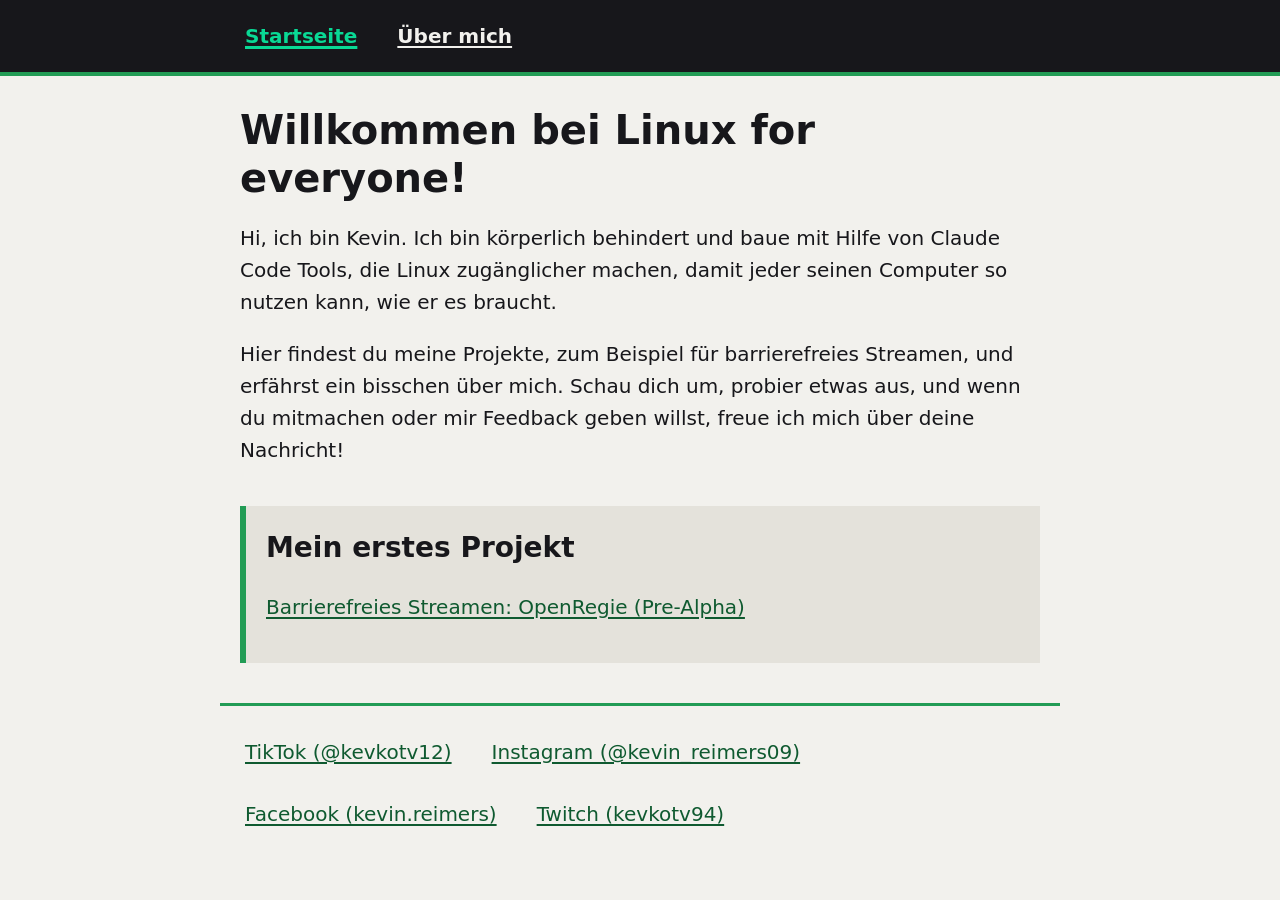
<file: index.html>
<!doctype html>
<html lang="de">
<head>
  <meta charset="utf-8">
  <meta name="viewport" content="width=device-width, initial-scale=1">
  <title>Linux for everyone</title>
  <meta name="description" content="Tools, die Linux zugänglicher machen.">
  <link rel="stylesheet" href="style.css">
</head>
<body>
  <a class="sprunglink" href="#inhalt">Zum Inhalt springen</a>

  <header class="kopf">
    <nav aria-label="Hauptmenü">
      <ul>
        <li><a href="index.html" aria-current="page">Startseite</a></li>
        <li><a href="ueber-mich.html">Über mich</a></li>
      </ul>
    </nav>
  </header>

  <main id="inhalt">
    <h1>Willkommen bei Linux for everyone!</h1>

    <p>Hi, ich bin Kevin. Ich bin körperlich behindert und baue mit Hilfe von Claude Code Tools, die Linux zugänglicher machen, damit jeder seinen Computer so nutzen kann, wie er es braucht.</p>

    <p>Hier findest du meine Projekte, zum Beispiel für barrierefreies Streamen, und erfährst ein bisschen über mich. Schau dich um, probier etwas aus, und wenn du mitmachen oder mir Feedback geben willst, freue ich mich über deine Nachricht!</p>

    <section class="projekt" aria-labelledby="projekt-titel">
      <h2 id="projekt-titel">Mein erstes Projekt</h2>
      <p><a href="https://github.com/Linux-for-everyone-creator/OpenRegie">Barrierefreies Streamen: OpenRegie (Pre-Alpha)</a></p>
    </section>
  </main>

  <footer class="fuss">
    <h2 class="unsichtbar">Mich im Netz finden</h2>
    <ul>
      <li><a href="https://www.tiktok.com/@kevkotv12">TikTok (@kevkotv12)</a></li>
      <li><a href="https://www.instagram.com/kevin_reimers09/">Instagram (@kevin_reimers09)</a></li>
      <li><a href="https://www.facebook.com/kevin.reimers">Facebook (kevin.reimers)</a></li>
      <li><a href="https://www.twitch.tv/kevkotv94">Twitch (kevkotv94)</a></li>
    </ul>
  </footer>
</body>
</html>
</file>
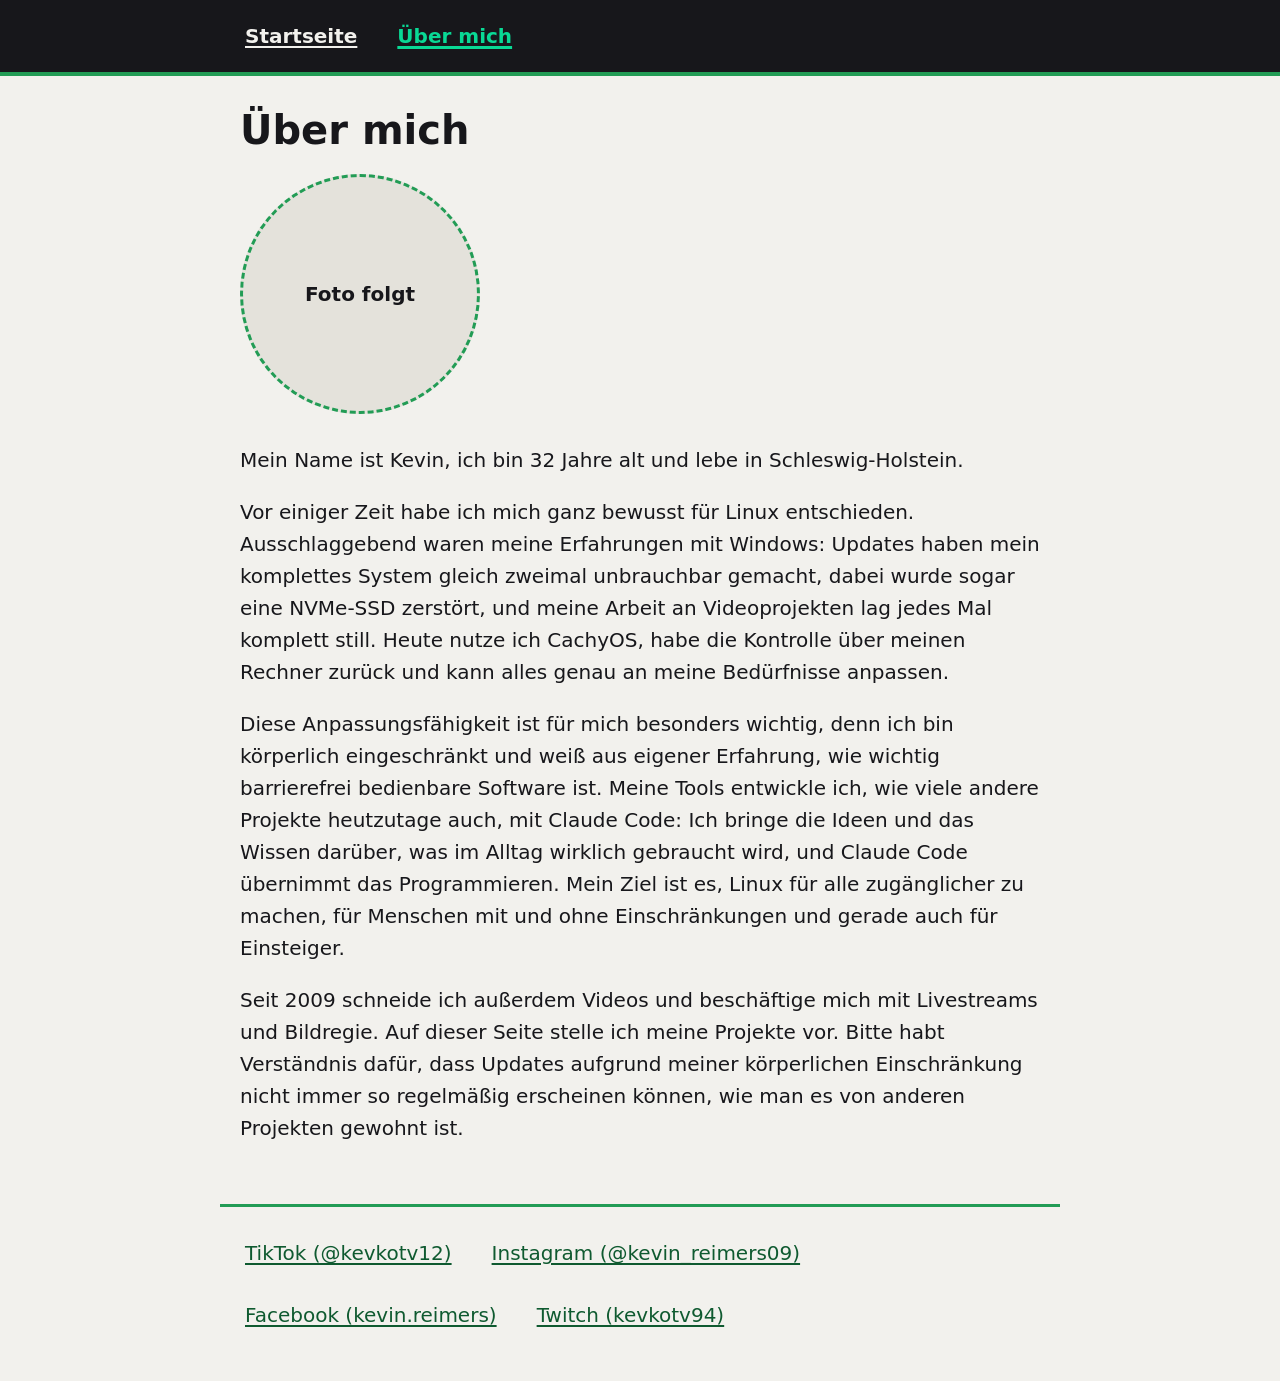
<file: ueber-mich.html>
<!doctype html>
<html lang="de">
<head>
  <meta charset="utf-8">
  <meta name="viewport" content="width=device-width, initial-scale=1">
  <title>Über mich – Linux for everyone</title>
  <meta name="description" content="Wer hinter Linux for everyone steckt.">
  <link rel="stylesheet" href="style.css">
</head>
<body>
  <a class="sprunglink" href="#inhalt">Zum Inhalt springen</a>

  <header class="kopf">
    <nav aria-label="Hauptmenü">
      <ul>
        <li><a href="index.html">Startseite</a></li>
        <li><a href="ueber-mich.html" aria-current="page">Über mich</a></li>
      </ul>
    </nav>
  </header>

  <main id="inhalt">
    <h1>Über mich</h1>

    <!-- FOTO: später ersetzen durch z. B.
         <img src="bilder/kevin.jpg" alt="Foto von Kevin" class="foto"> -->
    <div class="foto-platz" role="img" aria-label="Platz für ein Foto, folgt bald">Foto folgt</div>

    <p>Mein Name ist Kevin, ich bin 32 Jahre alt und lebe in Schleswig-Holstein.</p>

    <p>Vor einiger Zeit habe ich mich ganz bewusst für Linux entschieden. Ausschlaggebend waren meine Erfahrungen mit Windows: Updates haben mein komplettes System gleich zweimal unbrauchbar gemacht, dabei wurde sogar eine NVMe-SSD zerstört, und meine Arbeit an Videoprojekten lag jedes Mal komplett still. Heute nutze ich CachyOS, habe die Kontrolle über meinen Rechner zurück und kann alles genau an meine Bedürfnisse anpassen.</p>

    <p>Diese Anpassungsfähigkeit ist für mich besonders wichtig, denn ich bin körperlich eingeschränkt und weiß aus eigener Erfahrung, wie wichtig barrierefrei bedienbare Software ist. Meine Tools entwickle ich, wie viele andere Projekte heutzutage auch, mit Claude Code: Ich bringe die Ideen und das Wissen darüber, was im Alltag wirklich gebraucht wird, und Claude Code übernimmt das Programmieren. Mein Ziel ist es, Linux für alle zugänglicher zu machen, für Menschen mit und ohne Einschränkungen und gerade auch für Einsteiger.</p>

    <p>Seit 2009 schneide ich außerdem Videos und beschäftige mich mit Livestreams und Bildregie. Auf dieser Seite stelle ich meine Projekte vor. Bitte habt Verständnis dafür, dass Updates aufgrund meiner körperlichen Einschränkung nicht immer so regelmäßig erscheinen können, wie man es von anderen Projekten gewohnt ist.</p>
  </main>

  <footer class="fuss">
    <h2 class="unsichtbar">Mich im Netz finden</h2>
    <ul>
      <li><a href="https://www.tiktok.com/@kevkotv12">TikTok (@kevkotv12)</a></li>
      <li><a href="https://www.instagram.com/kevin_reimers09/">Instagram (@kevin_reimers09)</a></li>
      <li><a href="https://www.facebook.com/kevin.reimers">Facebook (kevin.reimers)</a></li>
      <li><a href="https://www.twitch.tv/kevkotv94">Twitch (kevkotv94)</a></li>
    </ul>
  </footer>
</body>
</html>
</file>
<file: style.css>
/* Linux for everyone – einfaches, barrierefreies Aussehen.
   Farben angelehnt an ArtCraft (Screenshot vom 16.11.2026), dazu Grün.
   Kontrast nachgerechnet (WCAG): Text 15,8:1 · Links 7,4:1 · Menü 15,8:1 */
:root {
  --hintergrund: #F2F1ED;   /* ArtCraft: helles Papier-Grau */
  --text: #17171B;          /* ArtCraft: fast Schwarz */
  --kopf: #17171B;          /* dunkle Kopfzeile wie die ArtCraft-Knöpfe */
  --kopf-text: #F2F1ED;
  --link: #0F5A30;          /* dunkles Grün, gut lesbar auf Hell */
  --gruen: #229C55;         /* ArtCraft-Grün, nur für Linien/Rahmen */
  --gruen-hell: #09D995;    /* helles Grün auf dunklem Grund */
  --fokus: #17171B;
  --flaeche: #E4E2DB;
}

*, *::before, *::after { box-sizing: border-box; }

html { font-size: 125%; } /* 20 px Grundschrift */

body {
  margin: 0;
  background: var(--hintergrund);
  color: var(--text);
  font-family: system-ui, -apple-system, "Segoe UI", Roboto, "Noto Sans", sans-serif;
  line-height: 1.6;
}

main, .kopf nav, .fuss {
  max-width: 42rem;
  margin: 0 auto;
  padding: 0 1rem;
}

main { padding-top: 1.5rem; padding-bottom: 2rem; }

h1 { font-size: 2rem; line-height: 1.2; margin: 0 0 1rem; }
h2 { font-size: 1.4rem; margin: 2rem 0 0.5rem; }

a { color: var(--link); text-decoration: underline; text-underline-offset: 0.15em; }

/* Gut sichtbarer Rahmen für Tastatur-Nutzer */
a:focus-visible {
  outline: 4px solid var(--fokus);
  outline-offset: 3px;
}

/* Sprunglink: erscheint erst, wenn man mit Tab hinkommt */
.sprunglink {
  position: absolute;
  left: 1rem;
  top: -10rem;
  background: var(--kopf);
  color: var(--kopf-text);
  padding: 0.6rem 1rem;
  z-index: 10;
}
.sprunglink:focus { top: 1rem; }

/* Kopfzeile mit Menü */
.kopf { background: var(--kopf); border-bottom: 4px solid var(--gruen); }
.kopf ul {
  list-style: none;
  margin: 0;
  padding: 0.5rem 0;
  display: flex;
  flex-wrap: wrap;
  gap: 0.5rem 1.5rem;
}
.kopf a {
  display: inline-block;
  color: var(--kopf-text);
  padding: 0.5rem 0.25rem; /* große Klickfläche */
  font-weight: 600;
}
.kopf a[aria-current="page"] { color: var(--gruen-hell); text-decoration-thickness: 3px; }
.kopf a:focus-visible, .sprunglink:focus-visible { outline-color: var(--gruen-hell); }

/* Projekt-Kasten */
.projekt {
  background: var(--flaeche);
  border-left: 6px solid var(--gruen);
  padding: 0.5rem 1rem 1rem;
  margin-top: 2rem;
}
.projekt h2 { margin-top: 0.5rem; }

/* Platz für das Foto */
.foto-platz, .foto {
  display: block;
  width: 12rem;
  max-width: 100%;
  aspect-ratio: 1;
  margin: 0 0 1.5rem;
  border-radius: 50%;
  object-fit: cover;
}
.foto-platz {
  display: flex;
  align-items: center;
  justify-content: center;
  background: var(--flaeche);
  border: 3px dashed var(--gruen);
  font-weight: 600;
}

/* Fußzeile */
.fuss {
  border-top: 3px solid var(--gruen);
  padding-top: 1rem;
  padding-bottom: 2rem;
}
.fuss ul {
  list-style: none;
  margin: 0;
  padding: 0;
  display: flex;
  flex-wrap: wrap;
  gap: 0.5rem 1.5rem;
}
.fuss a { display: inline-block; padding: 0.5rem 0.25rem; }

/* Nur für Screenreader sichtbar */
.unsichtbar {
  position: absolute; width: 1px; height: 1px; overflow: hidden;
  clip: rect(0 0 0 0); white-space: nowrap;
}

@media (prefers-reduced-motion: reduce) {
  * { transition: none !important; animation: none !important; }
}
</file>
